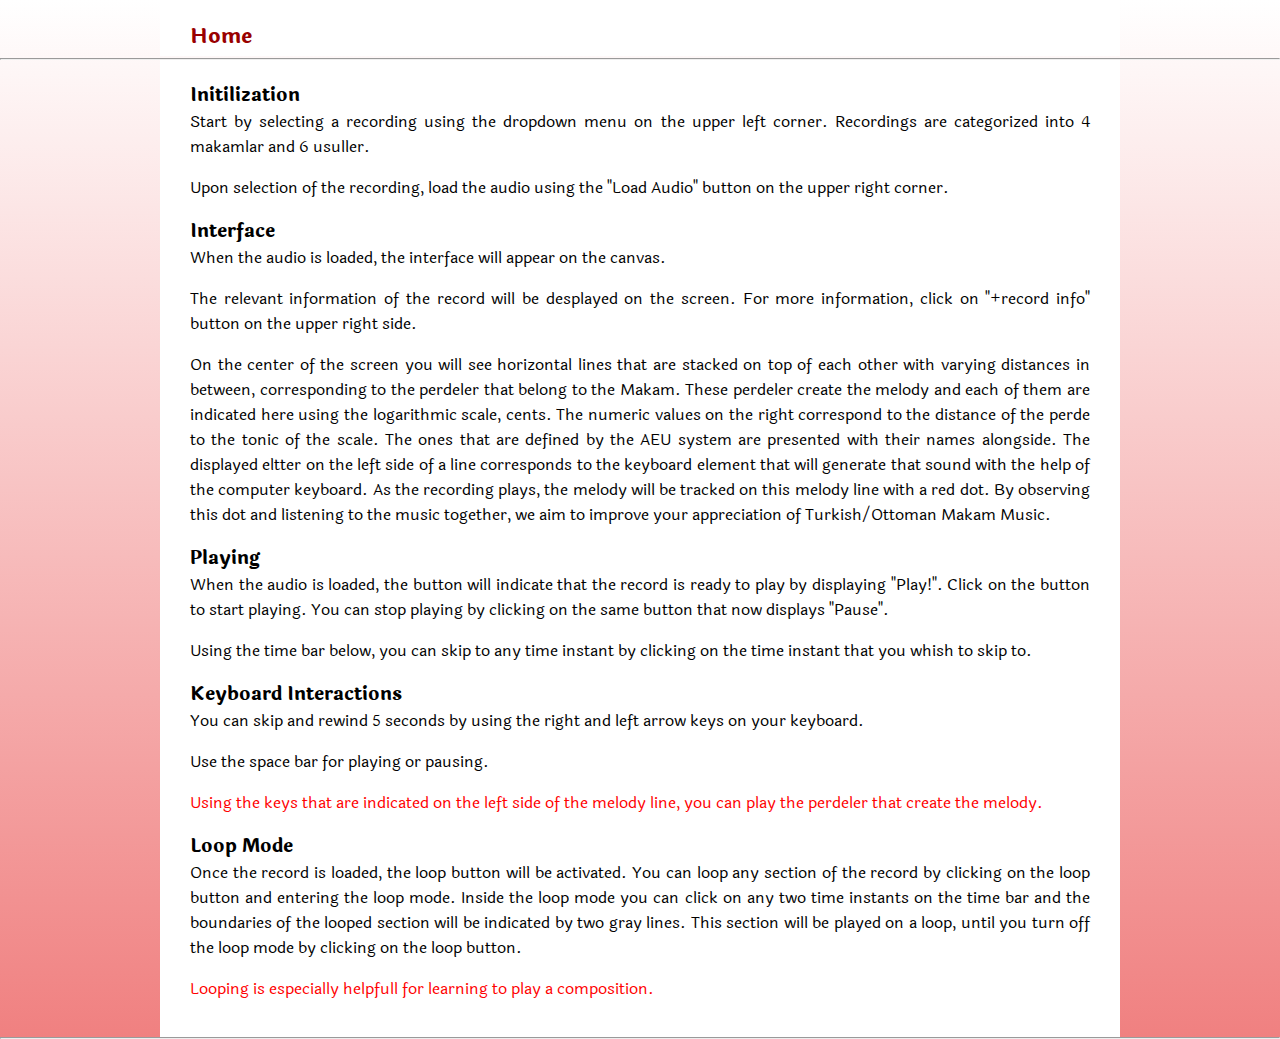
<file: help.html>
<!DOCTYPE html>
<html lang="en" dir="LTR">
  <head>
    <meta charset="utf-8">
    <meta name="viewport" content="width=device-width, initial-scale=1.0">
    <title>Makam following tool</title>
    <link href="style.css" rel="stylesheet">
    <link href="https://fonts.googleapis.com/css?family=Laila:300,400,500,600,700&amp;subset=devanagari,latin-ext" rel="stylesheet">
    <style>
      body {padding: 0; margin: 0; font-family: 'Laila', serif;}
      a:link, a:visited {text-decoration: none; color: rgba(0, 0, 0, 0.5); font-weight: bold;}
      a:hover, a:active {color: rgb(120, 0, 0);}
    </style>
  </head>

  <body>
	<nav>    
		<a id="home" href="index.html">Home</a>
	</nav>
	<div id="sketch-line">
		<a id="info-link" target="_blank" a:link="text-decoration: none"></a>
	</div>
	<main>
	<h3>Initilization</h3>
	<p>Start by selecting a recording using the dropdown menu on the upper left corner. Recordings are categorized into 4 makamlar and 6 usuller.</p>
	<p>Upon selection of the recording, load the audio using the "Load Audio" button on the upper right corner. </p>
	<h3>Interface</h3>
	<p>When the audio is loaded, the interface will appear on the canvas.
	<p>The relevant information of the record will be desplayed on the screen. For more information, click on "+record info" button on the upper right side. 
	<p>On the center of the screen you will see horizontal lines that are stacked on top of each other with varying distances in between, corresponding to the perdeler that belong to the Makam. These perdeler create the melody and each of them are indicated here using the logarithmic scale, cents. The numeric values on the right correspond to the distance of the perde to the tonic of the scale. The ones that are defined by the AEU system are presented with their names alongside. The displayed eltter on the left side of a line corresponds to the keyboard element that will generate that sound with the help of the computer keyboard. As the recording plays, the melody will be tracked on this melody line with a red dot. By observing this dot and listening to the music together, we aim to improve your appreciation of Turkish/Ottoman Makam Music.</p>
	<h3>Playing</h3>
	<p>When the audio is loaded, the button will indicate that the record is ready to play by displaying "Play!". Click on the button to start playing. You can stop playing by clicking on the same button that now displays "Pause".</p>
	<p>Using the time bar below, you can skip to any time instant by clicking on the time instant that you whish to skip to.</p>
	<h3>Keyboard Interactions</h3>
	<p>You can skip and rewind 5 seconds by using the right and left arrow keys on your keyboard.</p>
	<p>Use the space bar for playing or pausing.</p>
	<p style="color:red;">Using the keys that are indicated on the left side of the melody line, you can play the perdeler that create the melody.</p>
	<h3>Loop Mode</h3>
	<p>Once the record is loaded, the loop button will be activated. You can loop any section of the record by clicking on the loop button and entering the loop mode. Inside the loop mode you can click on any two time instants on the time bar and the boundaries of the looped section will be indicated by two gray lines. This section will be played on a loop, until you turn off the loop mode by clicking on the loop button. </p>
	<p style="color:red;">Looping is especially helpfull for learning to play a composition.</p>
	</main>
	<div id="sketch-line">
		<a id="info-link" target="_blank" a:link="text-decoration: none"></a>
	</div>
  </body>
</html>
</file>
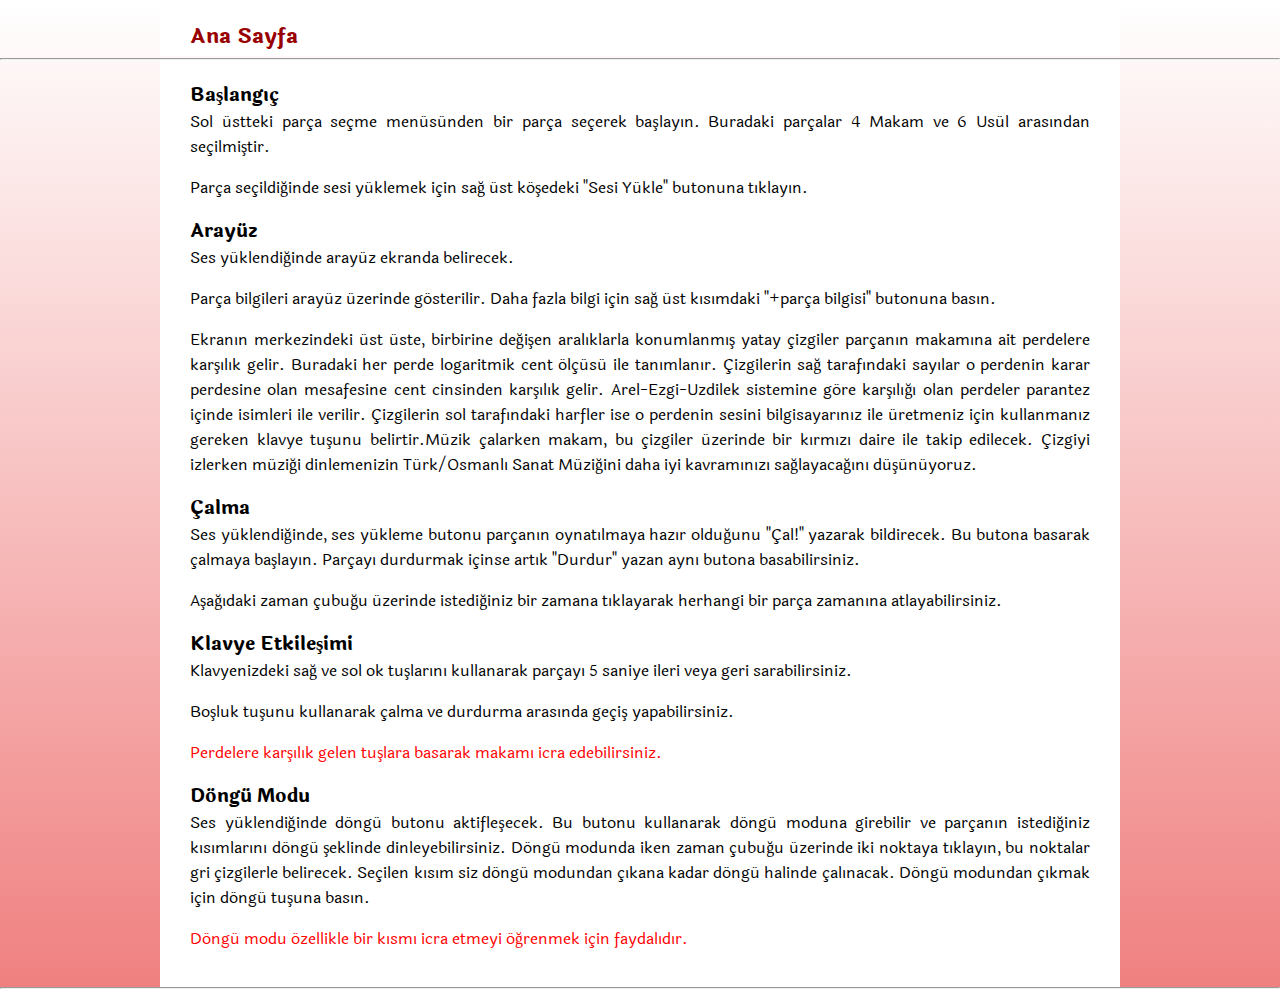
<file: tr/help.html>
<!DOCTYPE html>
<html lang="tr" dir="LTR">
  <head>
    <meta charset="utf-8">
    <meta name="viewport" content="width=device-width, initial-scale=1.0">
    <title>Makam following tool</title>
    <link href="../style.css" rel="stylesheet">
    <link href="https://fonts.googleapis.com/css?family=Laila:300,400,500,600,700&amp;subset=devanagari,latin-ext" rel="stylesheet">
    <style>
      body {padding: 0; margin: 0; font-family: 'Laila', serif;}
      a:link, a:visited {text-decoration: none; color: rgba(0, 0, 0, 0.5); font-weight: bold;}
      a:hover, a:active {color: rgb(120, 0, 0);}
    </style>

  </head>
<body>
	<nav>    
		<a id="home" href="index.html">Ana Sayfa</a>
	</nav>
	<div id="sketch-line">
		<a id="info-link" target="_blank" a:link="text-decoration: none"></a>
	</div>
	<main>
		<h3>Başlangıç</h3>
		<p>Sol üstteki parça seçme menüsünden bir parça seçerek başlayın. Buradaki parçalar 4 Makam ve 6 Usül arasından seçilmiştir. </p>
		<p>Parça seçildiğinde sesi yüklemek için sağ üst köşedeki "Sesi Yükle" butonuna tıklayın.</p>
		<h3>Arayüz</h3>
		<p>Ses yüklendiğinde arayüz ekranda belirecek.</p>
		<p>Parça bilgileri arayüz üzerinde gösterilir. Daha fazla bilgi için sağ üst kısımdaki  "+parça bilgisi" butonuna basın.</p>
		<p>Ekranın merkezindeki üst üste, birbirine değişen aralıklarla konumlanmış yatay çizgiler parçanın makamına ait perdelere karşılık gelir. Buradaki her perde logaritmik cent ölçüsü ile tanımlanır. Çizgilerin sağ tarafındaki sayılar o perdenin karar perdesine olan mesafesine cent cinsinden karşılık gelir. Arel-Ezgi-Uzdilek sistemine göre karşılığı olan perdeler parantez içinde isimleri ile verilir. Çizgilerin sol tarafındaki harfler ise o perdenin sesini bilgisayarınız ile üretmeniz için kullanmanız gereken klavye tuşunu belirtir.Müzik çalarken makam, bu çizgiler üzerinde bir kırmızı daire ile takip edilecek. Çizgiyi izlerken müziği dinlemenizin Türk/Osmanlı Sanat Müziğini daha iyi kavramınızı sağlayacağını düşünüyoruz.</p>
		<h3>Çalma</h3>
		<p>Ses yüklendiğinde, ses yükleme butonu parçanın oynatılmaya hazır olduğunu "Çal!" yazarak bildirecek. Bu butona basarak çalmaya başlayın. Parçayı durdurmak içinse artık "Durdur" yazan aynı butona basabilirsiniz.</p>
		<p>Aşağıdaki zaman çubuğu üzerinde istediğiniz bir zamana tıklayarak  herhangi bir parça zamanına atlayabilirsiniz.</p>
		<h3>Klavye Etkileşimi</h3>
		<p>Klavyenizdeki sağ ve sol ok tuşlarını kullanarak parçayı 5 saniye ileri veya geri sarabilirsiniz.</p>
		<p>Boşluk tuşunu kullanarak çalma ve durdurma arasında geçiş yapabilirsiniz.</p>
		<p style="color:red;">Perdelere karşılık gelen tuşlara basarak makamı icra edebilirsiniz.</p>
		<h3>Döngü Modu</h3>
		<p>Ses yüklendiğinde döngü butonu aktifleşecek. Bu butonu kullanarak döngü moduna girebilir ve parçanın istediğiniz kısımlarını döngü şeklinde dinleyebilirsiniz. Döngü modunda iken zaman çubuğu üzerinde iki noktaya tıklayın, bu noktalar gri çizgilerle belirecek. Seçilen kısım siz döngü modundan çıkana kadar döngü halinde çalınacak. Döngü modundan çıkmak için döngü tuşuna basın.</p>
		<p style="color:red;">Döngü modu özellikle bir kısmı icra etmeyi öğrenmek için faydalıdır.</p>
	</main>
	<div id="sketch-line">
		<a id="info-link" target="_blank" a:link="text-decoration: none"></a>
	</div>
  </body>
</html>
</file>
<file: style.css>
* {
  margin: 0;
}


body {
  width: 100%;
  /* background-image: linear-gradient(white, #C8A2E5); */
  background-image: linear-gradient(white, #F08080);
}

main, section, footer, nav {
  background-color: white;
  width: 900px;
  margin: 0 auto;
  padding: 20px 30px;
}

nav {
  height: 1em;
  margin-bottom: 2px;
}



#flag {
  height: 0.8em;
}

#language{
  float : right;
  font-size: 1.3em;
  color: #900;
}

#help{
  color: #900;
  float : left;
  font-size: 1.3em;
}

#home{
  color: #900;
  float : left;
  font-size: 1.3em;
}

main {
  height: 100%;
}

p {
  text-align: justify;
  padding-bottom: 1em;
}

#icon {
  display: inline;
  height: 1em;
}

li {
  text-align: justify;
  padding-bottom: 0.5em;
}

#sketch-holder {
  border: 3px inset;
}

#sketch-line {
  border: 1px inset;
}

footer {
  margin-top: 2px;
  text-align: center;
  padding-top: 15px;
  padding-bottom: 15px;
}

img {
  display: inline-block;
}

section {
  width: 900px;
  margin: 2px auto;
  padding: 10px 30px;
  height: 100%;
  font-size: 0.8em;
}

section p {
  padding-bottom: 0.2em;
  text-align: center;
}

#musicalbridges {
  height: 60px;
}

.logo {
  height: 50px;
}

/* footer span {
  color: #79489F;
  font-weight: bold;
} */

footer div {
  display: inline-block;
  vertical-align: middle;
}

footer p {
  font-size: 0.8em;
  padding-bottom: 0.5em;
  /* text-align: center; */
}
</file>
